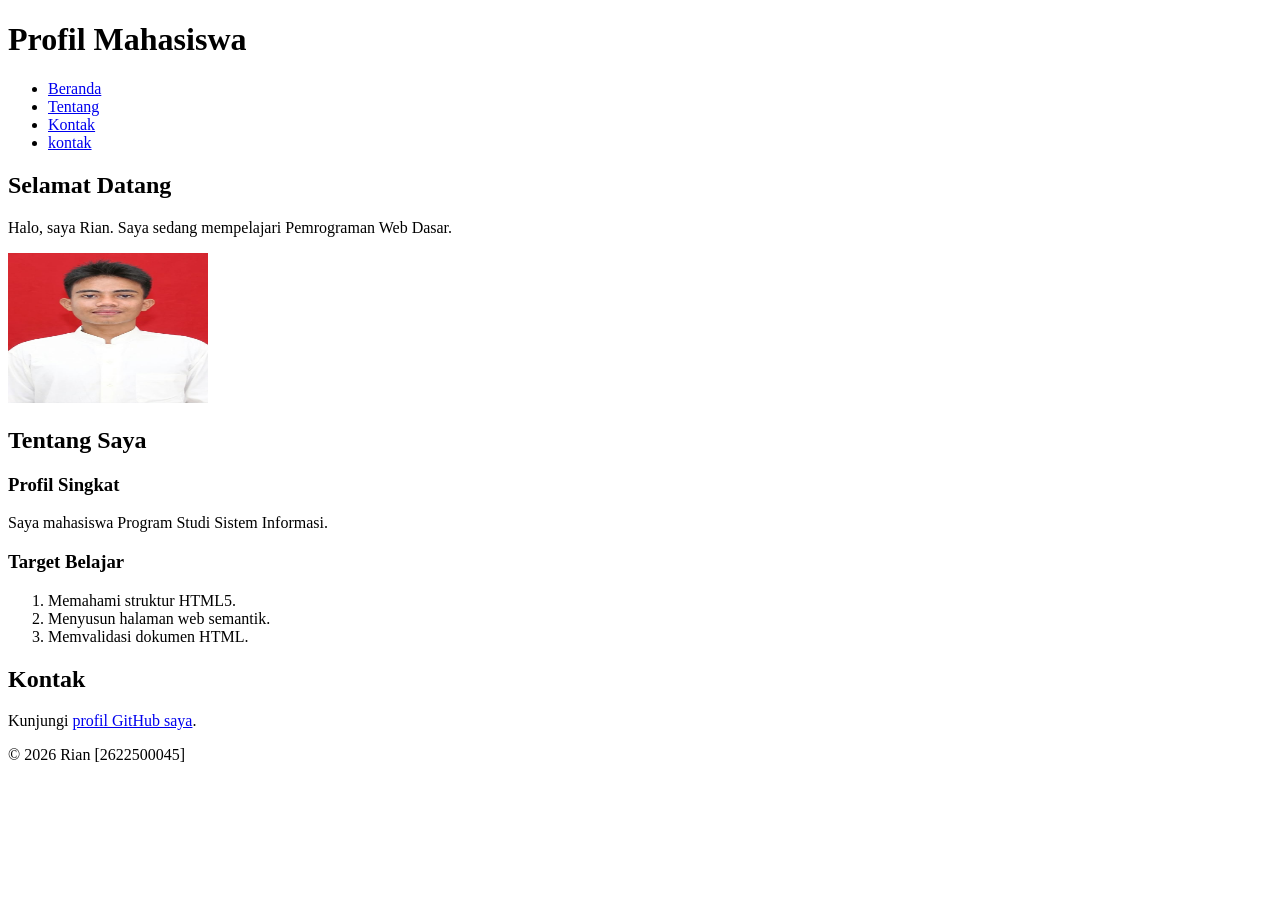
<file: pertemuan-02/index.html>
<!DOCTYPE html>
<html lang="id">
<head>
    <meta charset="UTF-8">
    <meta name="viewport" content="width=device-width, initial-scale=1.0">
    <title>Profil Mahasiswa</title>
</nav>
</head>

    <header>
        <h1>Profil Mahasiswa</h1>
        <nav>
        </header>
    
        <main>
            <ul>
                <li><a href="index.html">Beranda</a></li>
                <li><a href="tentang.html">Tentang</a></li>
                <li><a href="kontak.html">Kontak</a></li> 
                <li><a href="../pertemuan-03/index.html">kontak</a></li>
            </ul>
        </nav>
    </header>

    <main>
        <section id="beranda">
    <h2>Selamat Datang</h2>
       <p> Halo, saya Rian. Saya sedang mempelajari Pemrograman Web Dasar.<p>
    <img src="foto.jpg" width="200" height="150" alt="Foto Profil Rian">
</section>


        </section>
        <section id="tentang">
            <h2>Tentang Saya</h2>
            <article>
                <h3>Profil Singkat</h3>
                <p>Saya mahasiswa Program Studi Sistem Informasi.</p>
                
                <h3>Target Belajar</h3>
                <ol>
                    <li>Memahami struktur HTML5.</li>
                    <li>Menyusun halaman web semantik.</li>
                    <li>Memvalidasi dokumen HTML.</li>
                </ol>
            </article>
        </section>

        <section id="kontak">
            <h2>Kontak</h2>
            <p>Kunjungi <a href="https://github.com/username-github-anda">profil GitHub saya</a>.</p>
        </section>
    </main>
            
<footer>
        <p>&copy; 2026 Rian [2622500045]</p>
    </footer>
</body>
</file>
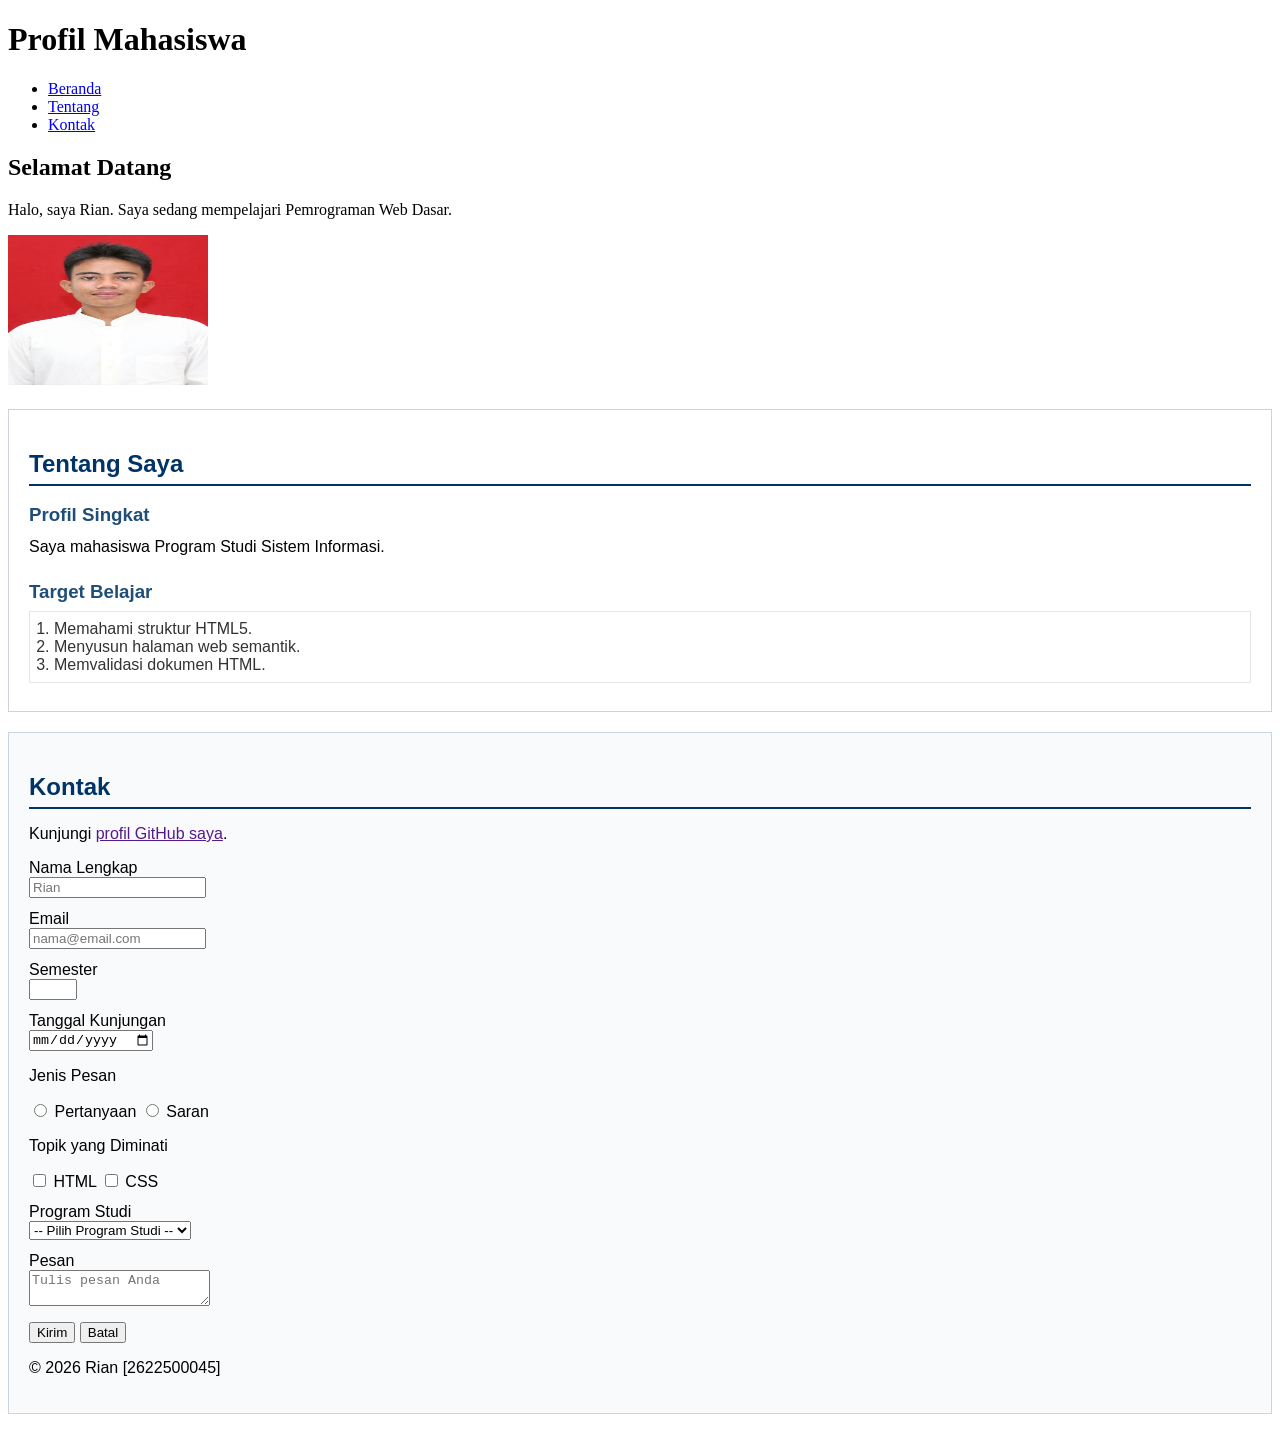
<file: pertemuan-03/index.html>
<!DOCTYPE html> 
<html lang="id"> 
<head> 
  <meta charset="UTF-8"> 
  <meta name="viewport" content="width=device-width, initial-scale=1.0"> 
  <title>Profil Mahasiswa</title> 
  <style>
    #about {
        background-color: #ffffff;
        border: 1px solid #d0d1de;
        padding: 20px;
        margin: 20px 0;
        font-family: Arial, Helvetico, sans-serif;
    }

    #about h2 {
        color: #003366;
        border-bottom: 2px solid #003366;
        padding-bottom: 6px;
        margin-bottom: 16px;
    }

    #about h3 {
        color: #1f4e78;
        margin-bottom: 6px;
    }

    #about p {
        margin: 6px 0;
        padding: 6px 0;
        border-bottom: 1px
    }

    #about ol {
        color: #333333;
        margin: 8px 0;
        padding: 8px 24px;
        border: 1px solid #e6e6e6;
    }

    #contact {
        background-color: #f8fafc;
        border: 1px solid #cbd5e1;
        padding: 20px;
        margin: 20px 0;
        font-family: Arial, sans-serif;
  }

    #contact h2 {
        color: #003366;
        border-bottom: 2px solid #003366;
        padding-bottom: 6px;
        margin-bottom: 16px;
    }

    .form-group {
        margin: 12px 0;
    }

  </style>

</head> 
<body> 
  <header> 
    <h1>Profil Mahasiswa</h1> 
    <nav> 
      <ul> 
        <li><a href="#home">Beranda</a></li> 
        <li><a href="#about">Tentang</a></li> 
        <li><a href="#contact">Kontak</a></li> 
      </ul> 
    </nav> 
  </header> 
  
  <main> 
    <section id="home"> 
      <h2>Selamat Datang</h2> 
      <p>Halo, saya Rian. Saya sedang mempelajari Pemrograman Web Dasar.</p> 
      <img src="foto-profil.jpg" width="200" height="150" alt="Foto profil Rian"/> 
    </section> 
  
    <section id="about"> 
      <h2>Tentang Saya</h2> 
      <article> 
        <h3>Profil Singkat</h3> 
        <p>Saya mahasiswa Program Studi Sistem Informasi.</p> 
  
        <h3>Target Belajar</h3>
         <ol> 
          <li>Memahami struktur HTML5.</li> 
          <li>Menyusun halaman web semantik.</li> 
          <li>Memvalidasi dokumen HTML.</li> 
          </ol> 
      </article> 
    </section> 
  
 </body> 
 </html>

 <section id="contact">
    <h2>Kontak</h2>

    <p>
        Kunjungi
        <a href="">profil GitHub saya</a>.
    </p>

    <form action="index.html" method="get">

        <div class="form-group">
            <label for="nama">Nama Lengkap</label><br>
            <input class="input-form"
                type="text"
                id="nama"
                name="nama"
                placeholder="Rian"
                minlength="3"
                maxlength="50"
                required>
        </div>

        <div class="form-group">
            <label for="email">Email</label><br>
            <input class="input-form"
                type="email"
                id="email"
                name="email"
                placeholder="nama@email.com"
                required>
        </div>

        <div class="form-group">
            <label for="semester">Semester</label><br>
            <input class="input-form"
                type="number"
                id="semester"
                name="semester"
                min="1"
                max="14"
                required>
        </div>

        <div class="form-group">
            <label for="tanggal">Tanggal Kunjungan</label><br>
            <input class="input-form"
                type="date"
                id="tanggal"
                name="tanggal"
                required>
        </div>

        <div class="form-group">
            <p>Jenis Pesan</p>

            <input type="radio"
                id="pertanyaan"
                name="jenis_pesan"
                value="pertanyaan"
                required>
            <label for="pertanyaan">Pertanyaan</label>

            <input type="radio"
                id="saran"
                name="jenis_pesan"
                value="saran">
            <label for="saran">Saran</label>
        </div>

        <div class="form-group">
            <p>Topik yang Diminati</p>

            <input type="checkbox"
                id="minat-html"
                name="minat"
                value="HTML">
            <label for="minat-html">HTML</label>

            <input type="checkbox"
                id="minat-css"
                name="minat"
                value="CSS">
            <label for="minat-css">CSS</label>
        </div>

        <div class="form-group">
            <label for="prodi">Program Studi</label><br>

            <select class="input-form"
                id="prodi"
                name="prodi"
                required>

                <option value="">-- Pilih Program Studi --</option>
                <option value="SI">Sistem Informasi</option>
                <option value="TI">Teknik Informatika</option>

            </select>
        </div>

        <div class="form-group">
            <label for="pesan">Pesan</label><br>

            <textarea class="input-form"
                id="pesan"
                name="pesan"
                maxlength="300"
                placeholder="Tulis pesan Anda"
                required></textarea>
        </div>

        <button type="submit">Kirim</button>
        <button type="reset">Batal</button>

    </form>
    <footer> 
    <p>&copy; 2026 Rian [2622500045]</p> 
  </footer>
</section>
</file>
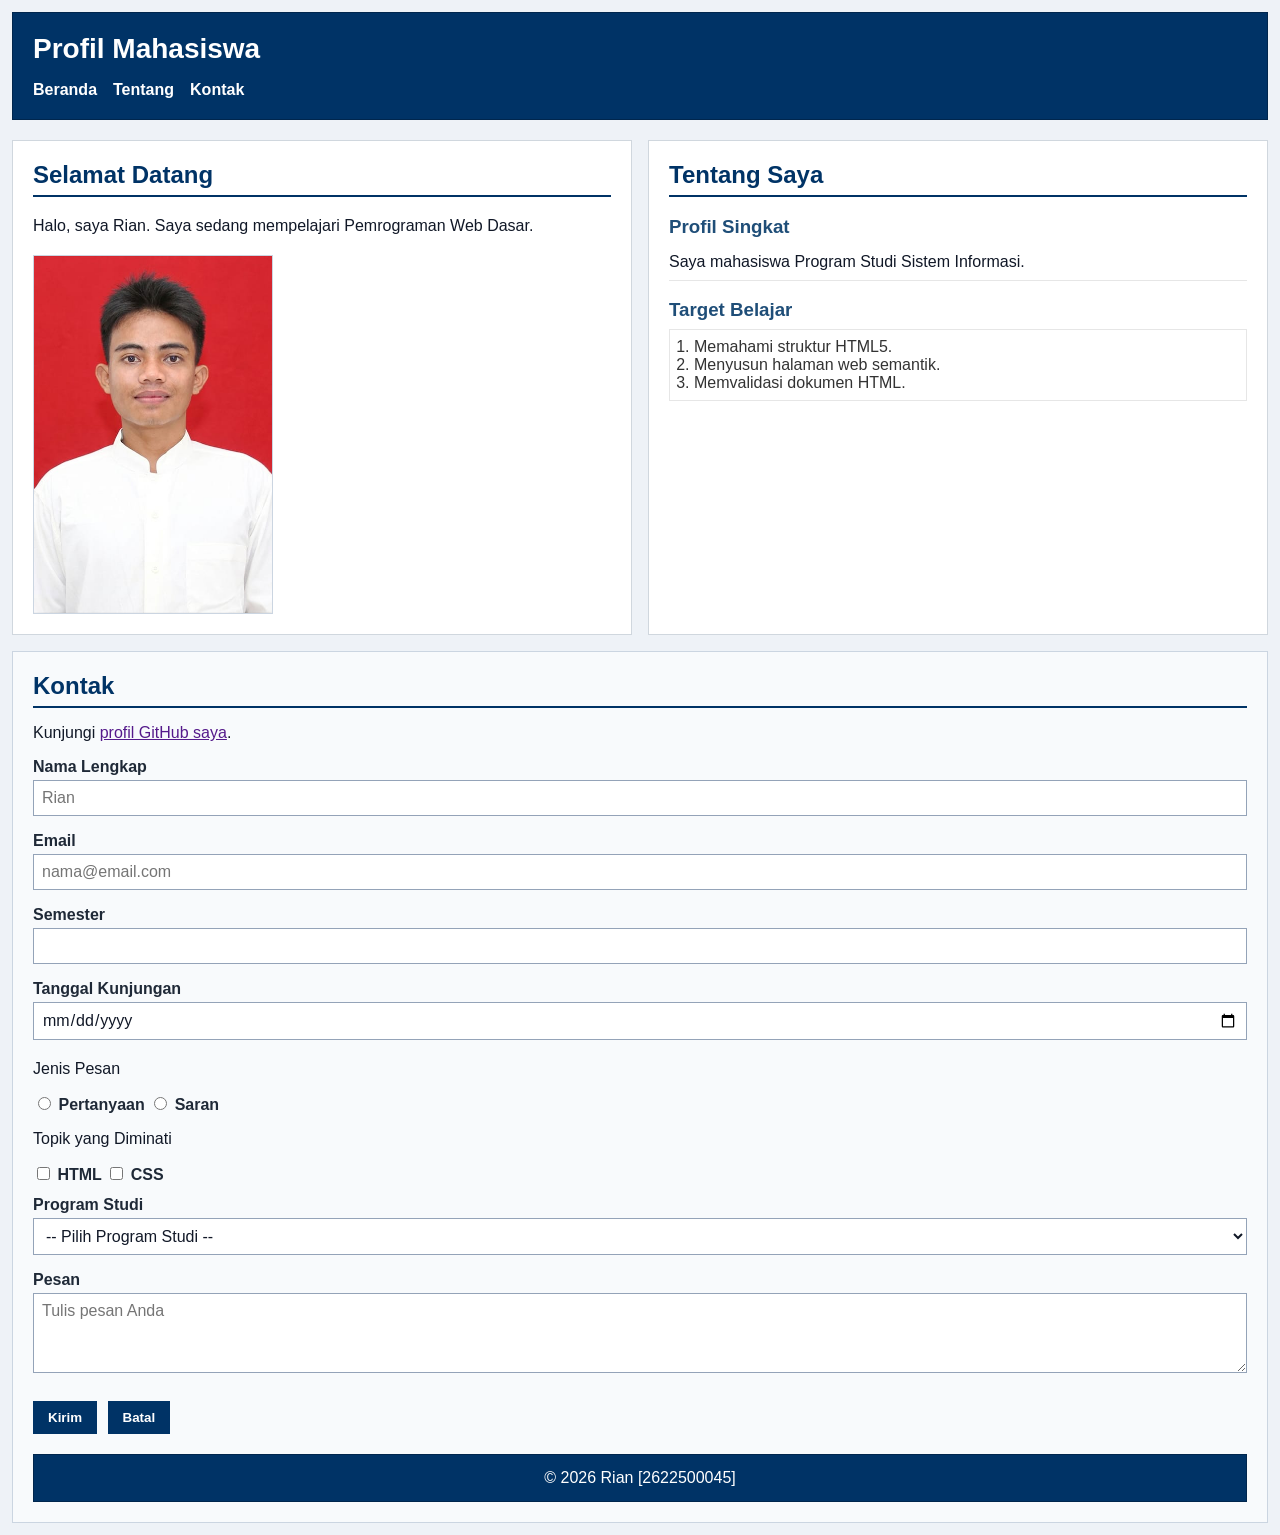
<file: pertemuan-04/index.html>
<!DOCTYPE html> 
<html lang="id"> 
<head> 
  <meta charset="UTF-8"> 
  <meta name="viewport" content="width=device-width, initial-scale=1.0"> 
  <title>Profil Mahasiswa</title> 
  <link rel="stylesheet" href="style.css">
</head> 
<body> 
  <header> 
    <h1>Profil Mahasiswa</h1> 
    <nav> 
      <ul> 
        <li><a href="#home">Beranda</a></li> 
        <li><a href="#about">Tentang</a></li> 
        <li><a href="#contact">Kontak</a></li> 
      </ul> 
    </nav> 
  </header> 
  
  <main> 
    <section id="home"> 
      <h2>Selamat Datang</h2> 
      <p>Halo, saya Rian. Saya sedang mempelajari Pemrograman Web Dasar.</p> 
      <img src="foto-profil.jpg" width="200" height="150" alt="Foto profil Rian"/> 
    </section> 
  
    <section id="about"> 
      <h2>Tentang Saya</h2> 
      <article> 
        <h3>Profil Singkat</h3> 
        <p>Saya mahasiswa Program Studi Sistem Informasi.</p> 
  
        <h3>Target Belajar</h3>
         <ol> 
          <li>Memahami struktur HTML5.</li> 
          <li>Menyusun halaman web semantik.</li> 
          <li>Memvalidasi dokumen HTML.</li> 
          </ol> 
      </article> 
    </section> 
  
 </body> 
 </html>

 <section id="contact">
    <h2>Kontak</h2>

    <p>
        Kunjungi
        <a href="">profil GitHub saya</a>.
    </p>

    <form action="index.html" method="get">

        <div class="form-group">
            <label for="nama">Nama Lengkap</label><br>
            <input class="input-form"
                type="text"
                id="nama"
                name="nama"
                placeholder="Rian"
                minlength="3"
                maxlength="50"
                required>
        </div>

        <div class="form-group">
            <label for="email">Email</label><br>
            <input class="input-form"
                type="email"
                id="email"
                name="email"
                placeholder="nama@email.com"
                required>
        </div>

        <div class="form-group">
            <label for="semester">Semester</label><br>
            <input class="input-form"
                type="number"
                id="semester"
                name="semester"
                min="1"
                max="14"
                required>
        </div>

        <div class="form-group">
            <label for="tanggal">Tanggal Kunjungan</label><br>
            <input class="input-form"
                type="date"
                id="tanggal"
                name="tanggal"
                required>
        </div>

        <div class="form-group">
            <p>Jenis Pesan</p>

            <input type="radio"
                id="pertanyaan"
                name="jenis_pesan"
                value="pertanyaan"
                required>
            <label for="pertanyaan">Pertanyaan</label>

            <input type="radio"
                id="saran"
                name="jenis_pesan"
                value="saran">
            <label for="saran">Saran</label>
        </div>

        <div class="form-group">
            <p>Topik yang Diminati</p>

            <input type="checkbox"
                id="minat-html"
                name="minat"
                value="HTML">
            <label for="minat-html">HTML</label>

            <input type="checkbox"
                id="minat-css"
                name="minat"
                value="CSS">
            <label for="minat-css">CSS</label>
        </div>

        <div class="form-group">
            <label for="prodi">Program Studi</label><br>

            <select class="input-form"
                id="prodi"
                name="prodi"
                required>

                <option value="">-- Pilih Program Studi --</option>
                <option value="SI">Sistem Informasi</option>
                <option value="TI">Teknik Informatika</option>

            </select>
        </div>

        <div class="form-group">
            <label for="pesan">Pesan</label><br>

            <textarea class="input-form"
                id="pesan"
                name="pesan"
                maxlength="300"
                placeholder="Tulis pesan Anda"
                required></textarea>
        </div>

        <button type="submit">Kirim</button>
        <button type="reset">Batal</button>

    </form>
    <footer> 
    <p>&copy; 2026 Rian [2622500045]</p> 
  </footer>
</section>
</file>
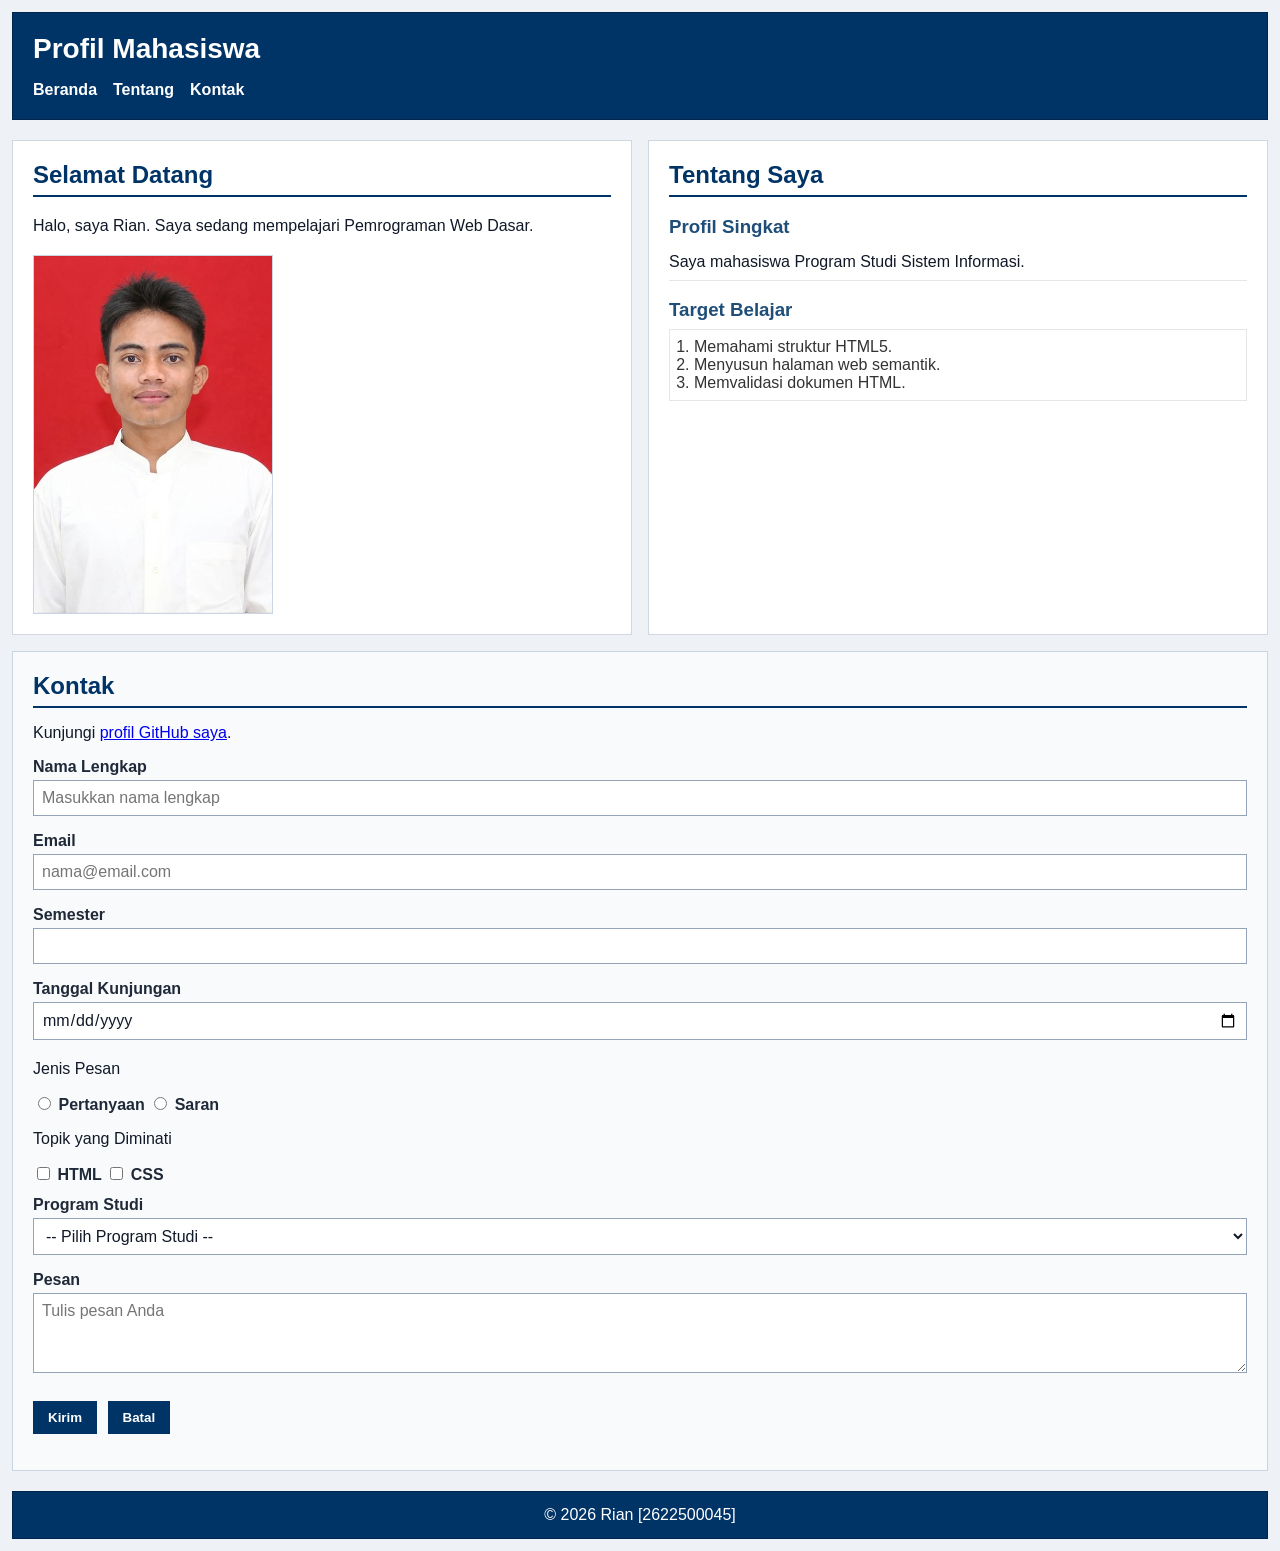
<file: pertemuan-05/index.html>
<!doctype html>
<html lang="id">

<head>
  <meta charset="UTF-8" />
  <meta name="viewport" content="width=device-width, initial-scale=1.0" />
  <title>Profil Mahasiswa</title>
  <link rel="stylesheet" href="style.css" />
</head>

<body>
  <header>
    <div class="header-top">
      <h1>Profil Mahasiswa</h1>
       <button
          class="nav-toggle"
          id="navToggle"
          type="button"
          aria-label="Buka navigasi"
          aria-controls="navMenu"
          aria-expanded="false">
        &#9776;
      </button>
    </div>

    <nav>
      <ul id="navMenu">
        <li><a href="#home">Beranda</a></li>
        <li><a href="#about">Tentang</a></li>
        <li><a href="#contact">Kontak</a></li>
      </ul>
    </nav>
  </header>

  <main>
    <section id="home">
      <h2>Selamat Datang</h2>
      <p>Halo, saya Rian. Saya sedang mempelajari Pemrograman Web Dasar.</p>

      <img src="foto-profil.jpg" alt="Foto profil Rian" />
    </section>

    <section id="about">
      <h2>Tentang Saya</h2>

      <article>
        <h3>Profil Singkat</h3>
        <p>Saya mahasiswa Program Studi Sistem Informasi.</p>

        <h3>Target Belajar</h3>

        <ol>
          <li>Memahami struktur HTML5.</li>
          <li>Menyusun halaman web semantik.</li>
          <li>Memvalidasi dokumen HTML.</li>
        </ol>
      </article>
    </section>

    <section id="contact">
      <h2>Kontak</h2>

      <p>
        Kunjungi
        <a href="https://github.com/2622500045-cpu/2622500045-PWD-SI1J-2627">profil GitHub saya</a>.
      </p>

      <form id="contactForm" action="index.html" method="get" novalidate>
        <div class="form-group">
          <label for="nama">Nama Lengkap</label><br />

          <input class="input-form" type="text" id="nama" name="nama" placeholder="Masukkan nama lengkap" minlength="3"
            maxlength="50" required />
        </div>

        <div class="form-group">
          <label for="email">Email</label><br />

          <input class="input-form" type="email" id="email" name="email" placeholder="nama@email.com" required />
        </div>


        <div class="form-group">
          <label for="semester">Semester</label><br />

          <input class="input-form" type="number" id="semester" name="semester" min="1" max="14" required />
        </div>

        <div class="form-group">
          <label for="tanggal">Tanggal Kunjungan</label><br />

          <input class="input-form" type="date" id="tanggal" name="tanggal" required />
        </div>

        <div class="form-group">
          <p>Jenis Pesan</p>

          <input type="radio" id="pertanyaan" name="jenis_pesan" value="pertanyaan" required />
          <label for="pertanyaan">Pertanyaan</label>

          <input type="radio" id="saran" name="jenis_pesan" value="saran" />
          <label for="saran">Saran</label>
        </div>

        <div class="form-group">
          <p>Topik yang Diminati</p>

          <input type="checkbox" id="minat-html" name="minat" value="HTML" />
          <label for="minat-html">HTML</label>

          <input type="checkbox" id="minat-css" name="minat" value="CSS" />
          <label for="minat-css">CSS</label>
        </div>

        <div class="form-group">
          <label for="prodi">Program Studi</label><br />

          <select class="input-form" id="prodi" name="prodi" required>
            <option value="">-- Pilih Program Studi --</option>
            <option value="SI">Sistem Informasi</option>
            <option value="TI">Teknik Informatika</option>
          </select>
        </div>

        <div class="form-group">
          <label for="pesan">Pesan</label><br />

          <textarea class="input-form" id="pesan" name="pesan" maxlength="300" placeholder="Tulis pesan Anda"
            required></textarea>
        </div>

        <button type="submit">Kirim</button>
        <button type="reset">Batal</button>
        <p id="formFeedback"></p>
      </form>
    </section>
  </main>

  <footer>
    <p>&copy; 2026 Rian [2622500045]</p>
  </footer>
  <script src="script.js"></script>
</body>

</html>
</file>
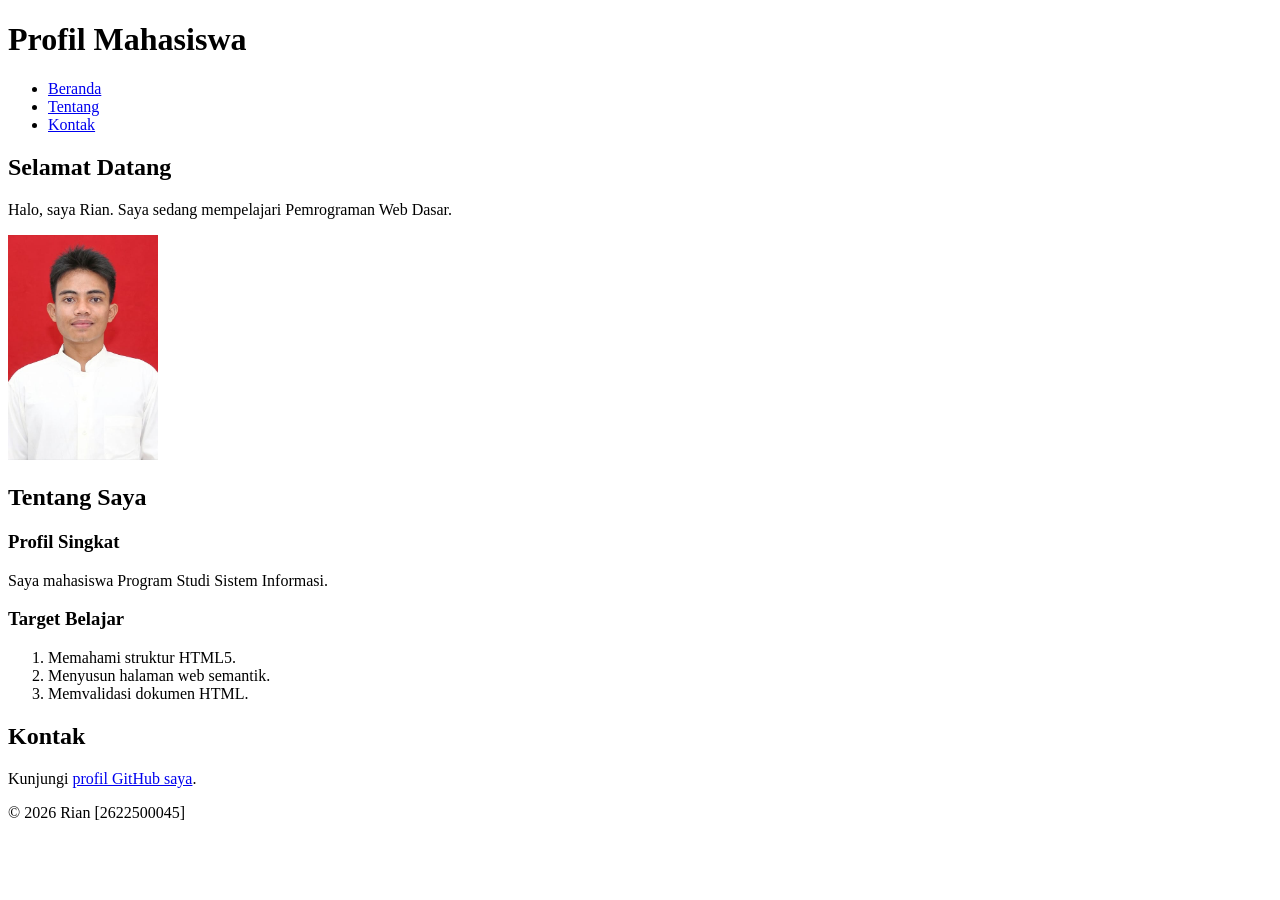
<file: pertemuan-02/Latihan1.html>
<!DOCTYPE html>
<html lang="id">
<head>
    <meta charset="UTF-8">
    <meta name="viewport" content="width=device-width, initial-scale=1.0">
    <title>Profil Mahasiswa</title>
</head>
<body>

    <header>
        <h1>Profil Mahasiswa</h1>
        <nav>
            <ul>
                <li><a href="#beranda">Beranda</a></li>
                <li><a href="#tentang">Tentang</a></li>
                <li><a href="#kontak">Kontak</a></li>
            </ul>
        </nav>
    </header>

    <main>
        <section id="beranda">
    <h2>Selamat Datang</h2>

    <p>
        Halo, saya Rian. Saya sedang mempelajari Pemrograman Web Dasar.
    </p>

    <img src="foto.jpg" width="150" alt="Foto Profil Rian">
</section>


        </section>
        <section id="tentang">
            <h2>Tentang Saya</h2>
            <article>
                <h3>Profil Singkat</h3>
                <p>Saya mahasiswa Program Studi Sistem Informasi.</p>
                
                <h3>Target Belajar</h3>
                <ol>
                    <li>Memahami struktur HTML5.</li>
                    <li>Menyusun halaman web semantik.</li>
                    <li>Memvalidasi dokumen HTML.</li>
                </ol>
            </article>
        </section>

        <section id="kontak">
            <h2>Kontak</h2>
            <p>Kunjungi <a href="https://github.com/username-github-anda">profil GitHub saya</a>.</p>
        </section>
    </main>

    <footer>
        <p>&copy; 2026 Rian [2622500045]</p>
    </footer>

</body>
</html>
</file>
<file: pertemuan-04/style.css>
#about {
            background-color: #ffffff;
            border: 1px solid #d0d7de;
            padding: 20px;
            margin: 20px 0;
            font-family: Arial, sans-serif;
        }
        #about h2 {
            color: #003366;
            border-bottom: 2px solid #003366;
            padding-bottom: 6px;
            margin-bottom: 16px;
        }
        #about h3 {
            color: #1f4e78;
            margin-bottom: 6px;
        }
        #about p {
            margin: 6px 0;
            padding: 6px 0;
            border-bottom: 1px solid #e6e6e6;
        }
        #about ol {
            color: #333333;
            margin: 8px 0;
            padding: 8px 24px;
            border: 1px solid #e6e6e6;
        }
        #contact {
            background-color: #f8fafc;
            border: 1px solid #cbd5e1;
            padding: 20px;
            margin: 20px 0;
            font-family: Arial,sans-serif;
        }
        
        #contact h2 {
            color: #003366;
            border-bottom: 2px solid #003366;
            padding-bottom: 6px;
            margin-bottom: 16px;
        }

        .form-group {
            margin: 12px 0;
        }

        #contact label {
            color: #1f2937;
            font-weight: bold;
        }

        .input-form {
            background-color: #ffffff;
            color: #111827;
            font-family: arial,sans-serif;
            font-size: 16px;
            padding: 8px;
            margin: 4px 0;
            border: 1px solid #94a3b8;
        }

        #contact button {
            background-color: #003366;
            color: #ffffff;
            font-weight: bold;
            padding: 8px 14px;
            margin: 8px 6px 0 0;
            border: 1px solid #003366;
        }
        * { 
           box-sizing: border-box;
        }
        #home { 
           background-color: #ffffff; 
           border: 1px solid #d0d7de; 
           padding: 20px; 
           margin: 0; 
        }
        body {
           margin: 0;
           padding: 12px;
           font-family: Arial, sans-serif;
           color: #111827;
           background-color: #eef2f7;
        }
        /* Header */ 
        header { 
           background-color: #003366; 
           color: #ffffff; 
           padding: 20px; 
           margin-bottom: 20px; 
           border: 1px solid #00264d; 
        } 
 
        header h1 { 
           margin: 0 0 16px; 
           font-size: 28px; 
        } 
 
        section { 
           width: 100%; 
        }
        #home h2 { 
           color: #003366; 
           border-bottom: 2px solid #003366; 
           padding-bottom: 6px; 
           margin-top: 0; 
           margin-bottom: 16px; 
        } 
 
        #home p { 
           line-height: 1.6; 
           margin: 0 0 16px; 
        } 
 
        #home img { 
           display: block; 
           width: 240px; 
           max-width: 100%; 
           height: auto; 
           border: 1px solid #cbd5e1; 
        } 
        #about { 
            margin: 0; 
        } 
 
        #about h2 { 
            margin-top: 0; 
        } 
 
        #about p { 
           line-height: 1.5; 
        } 
        #contact {
           margin: 0;
        }
        #contact h2 { 
           margin-top: 0; 
        } 
        .input-form { 
           width: 100%; 
           max-width: 100%; 
        } 
        #contact textarea { 
           min-height: 80px; 
           resize: vertical; 
        } 
        #contact button { 
           cursor: pointer; 
        } 
        /* Footer */ 
        footer { 
           background-color: #003366; 
           color: #ffffff; 
           text-align: center; 
           padding: 14px 20px; 
           margin-top: 20px; 
           border: 1px solid #00264d; 
        } 
        footer p { 
           margin: 0; 
        }
        vav ul {
           display: flex;
        }
        nav ul { 
           display: flex; 
           flex-direction: column; 
        }
        nav ul { 
           display: flex; 
           flex-direction: column; 
           justify-content: flex-start; 
        } 
        nav ul { 
           display: flex; 
           flex-direction: column; 
           justify-content: flex-start; 
           align-items: flex-start; 
        } 
        nav ul { 
           display: flex; 
           flex-direction: column; 
           justify-content: flex-start; 
           align-items: flex-start; 
           gap: 8px; 
        }
         nav ul { 
           display: flex; 
           flex-direction: column; 
           justify-content: flex-start; 
           align-items: flex-start; 
           gap: 8px; 
           margin: 0; 
           padding: 0; 
           list-style: none; 
        } 
        nav a { 
           color: #ffffff; 
           font-weight: bold; 
           text-decoration: none; 
        }
        main {
          display: grid;
        }
        main {
          display: grid;
          grid-template-columns: 1fr;
        }
        main {
          display: grid;
          grid-template-columns: 1fr 1fr;
        }
        main { 
           display: grid; 
           grid-template-columns: 1fr 1fr; 
           gap: 16px; 
        } 
        #contact { 
           grid-column: 1 / -1; 
        }
        main { 
           display: grid; 
           grid-template-columns: 1fr 1fr; 
           gap: 16px;
        }
        main { 
           display: grid; 
           grid-template-columns: 1fr; 
           gap: 16px; 
        } 
        @media (min-width: 768px) { 
           /* aturan CSS untuk viewport dengan lebar minimal 768px */ 
          main { 
            grid-template-columns: 1fr 1fr; 
          } 
        } 
        nav ul { 
           flex-direction: row; 
           justify-content: flex-start; 
           align-items: center; 
           gap: 16px; 
        } 
        #contact { 
           grid-column: 1 / -1; 
        }
</file>
<file: pertemuan-05/style.css>
* { 
  box-sizing: border-box; 
} 
 
body { 
  margin: 0; 
  padding: 12px; 
  font-family: Arial, sans-serif; 
  color: #111827; 
  background-color: #eef2f7; 
} 
 
/* Header */ 
header { 
  background-color: #003366; 
  color: #ffffff; 
  padding: 20px; 
  margin-bottom: 20px; 
  border: 1px solid #00264d; 
} 
 
header h1 { 
  margin: 0; 
  font-size: 28px; 
} 
 
.header-top { 
  display: flex; 
  justify-content: space-between; 
  align-items: center; 
} 
 
#navMenu { 
  display: none; 
} 
 
#navMenu.nav-open { 
  display: flex; 
  flex-direction: column; 
  margin-top: 16px; 
} 
 
.nav-toggle { 
  display: block; 
  border: none; 
  background: transparent; 
  color: #ffffff; 
  font-size: 1.8rem; 
  line-height: 1; 
  cursor: pointer; 
} 
 
/* Navigasi */ 
nav ul { 
  display: flex; 
  flex-direction: column; 
  justify-content: flex-start; 
  align-items: flex-start; 
  gap: 12px; 
  margin: 0; 
  padding: 0; 
  list-style: none; 
} 
 
nav a { 
  color: #ffffff; 
  font-weight: bold; 
  text-decoration: none; 
} 
 
 
/* Layout utama */ 
main { 
  display: grid; 
  grid-template-columns: 1fr; 
  gap: 16px; 
} 
 
section { 
  width: 100%; 
} 
 
/* Bagian Home */ 
#home { 
  background-color: #ffffff; 
  border: 1px solid #d0d7de; 
  padding: 20px; 
  margin: 0; 
} 
 
#home h2 { 
  color: #003366; 
  border-bottom: 2px solid #003366; 
  padding-bottom: 6px; 
  margin-top: 0; 
  margin-bottom: 16px; 
} 
 
#home p { 
  line-height: 1.6; 
  margin: 0 0 16px; 
} 
 
#home img { 
  display: block; 
  width: 240px; 
  max-width: 100%; 
  height: auto; 
  border: 1px solid #cbd5e1; 
} 
 
/* Bagian Tentang */ 
#about { 
  background-color: #ffffff; 
  border: 1px solid #d0d7de; 
  padding: 20px; 
  margin: 0; 
} 
 
#about h2 { 
  color: #003366; 
  border-bottom: 2px solid #003366; 
  padding-bottom: 6px; 
  margin-top: 0; 
  margin-bottom: 16px; 
} 
 
#about h3 { 
  color: #1f4e78; 
  margin-bottom: 6px; 
} 
 
#about p { 
  margin: 6px 0; 
  padding: 6px 0; 
  border-bottom: 1px solid #e6e6e6; 
  line-height: 1.5; 
} 
 
#about ol { 
 
 
  color: #333333; 
  margin: 8px 0; 
  padding: 8px 24px; 
  border: 1px solid #e6e6e6; 
} 
 
/* Bagian Kontak */ 
#contact { 
  background-color: #f8fafc; 
  border: 1px solid #cbd5e1; 
  padding: 20px; 
  margin: 0; 
} 
 
#contact h2 { 
  color: #003366; 
  border-bottom: 2px solid #003366; 
  padding-bottom: 6px; 
  margin-top: 0; 
  margin-bottom: 16px; 
} 
 
.form-group { 
  margin: 12px 0; 
} 
 
#contact label { 
  color: #1f2937; 
  font-weight: bold; 
} 
 
.input-form { 
  width: 100%; 
  max-width: 100%; 
  background-color: #ffffff; 
  color: #111827; 
  font-family: Arial, sans-serif; 
  font-size: 16px; 
  padding: 8px; 
  margin: 4px 0; 
  border: 1px solid #94a3b8; 
} 
 
#contact textarea { 
  min-height: 80px; 
  resize: vertical; 
} 
 
#contact button { 
  background-color: #003366; 
  color: #ffffff; 
  font-weight: bold; 
  padding: 8px 14px; 
  margin: 8px 6px 0 0; 
  border: 1px solid #003366; 
  cursor: pointer; 
} 
 
/* Footer */ 
footer { 
  background-color: #003366; 
  color: #ffffff; 
  text-align: center; 
  padding: 14px 20px; 
  margin-top: 20px; 
  border: 1px solid #00264d; 
} 
 
footer p { 
  margin: 0; 
  
} 
 
.form-feedback-error { 
  color: #c62828; 
} 
 
.form-feedback-success { 
  color: #2e7d32; 
} 
 
/* Layout untuk viewport yang lebih lebar */ 
@media (min-width: 768px) { 
  nav { 
    margin-top: 16px; 
  } 
 
  nav ul { 
    flex-direction: row; 
    justify-content: flex-start; 
    align-items: center; 
    gap: 16px; 
  } 
 
  main { 
    grid-template-columns: 1fr 1fr; 
  } 
 
  #contact { 
    grid-column: 1 / -1; 
  } 
 
  #navMenu { 
    display: flex; 
    flex-direction: row; 
  } 
 
  .nav-toggle { 
    display: none; 
  } 
}
</file>
